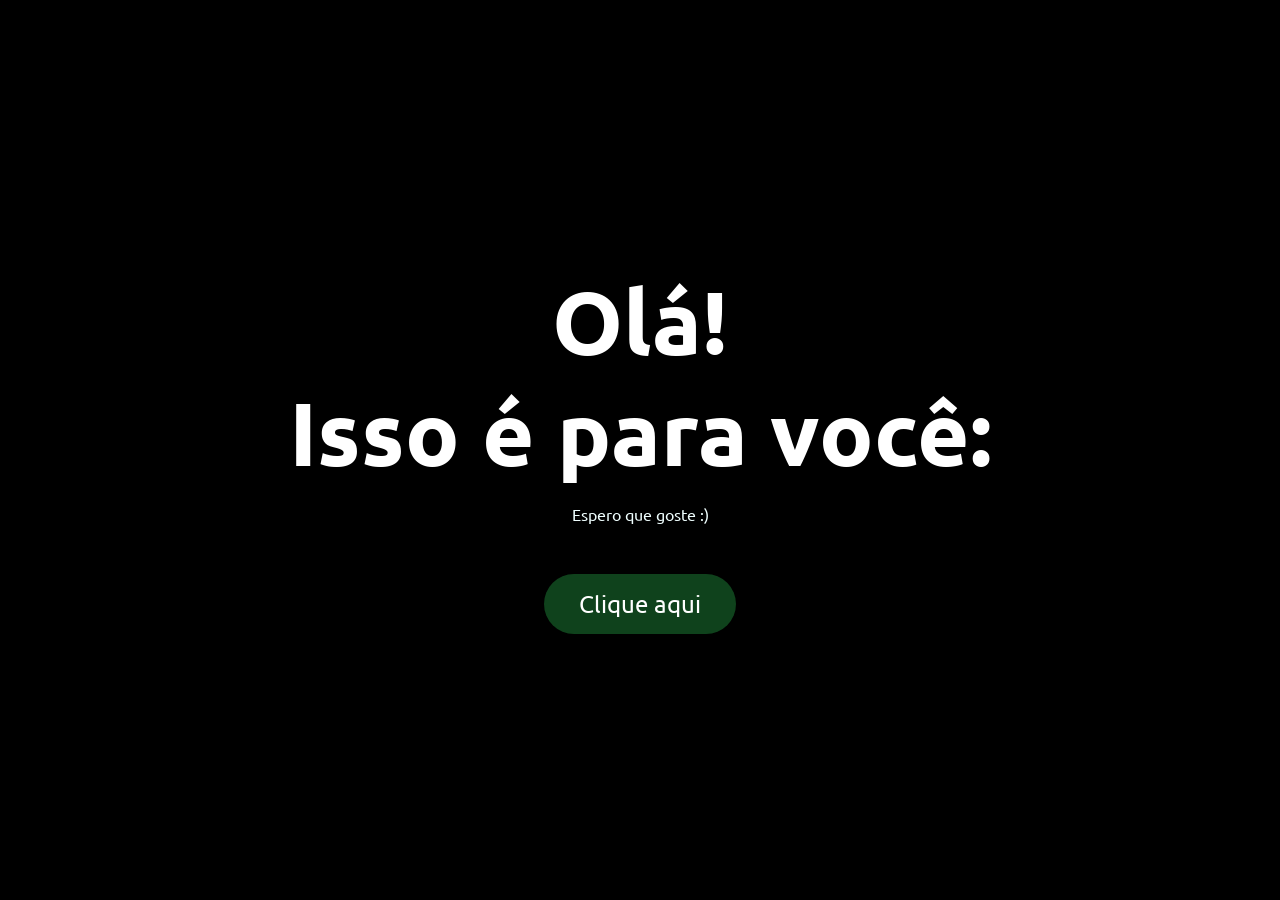
<file: index.html>
<!DOCTYPE html>
<html lang="pt-br">
<head>
    <meta charset="UTF-8">
    <meta name="viewport" content="width=device-width, initial-scale=1.0">
    <title>Saudação</title>
    <link rel="stylesheet" href="css/inicio.css">
</head>
<body>
    <h2>Olá!<br>Isso é para você:</h2>
    <p>Espero que goste :)</p>
    <a href="flower.html"><button >Clique aqui</button></a>
</body>
</html>
</file>
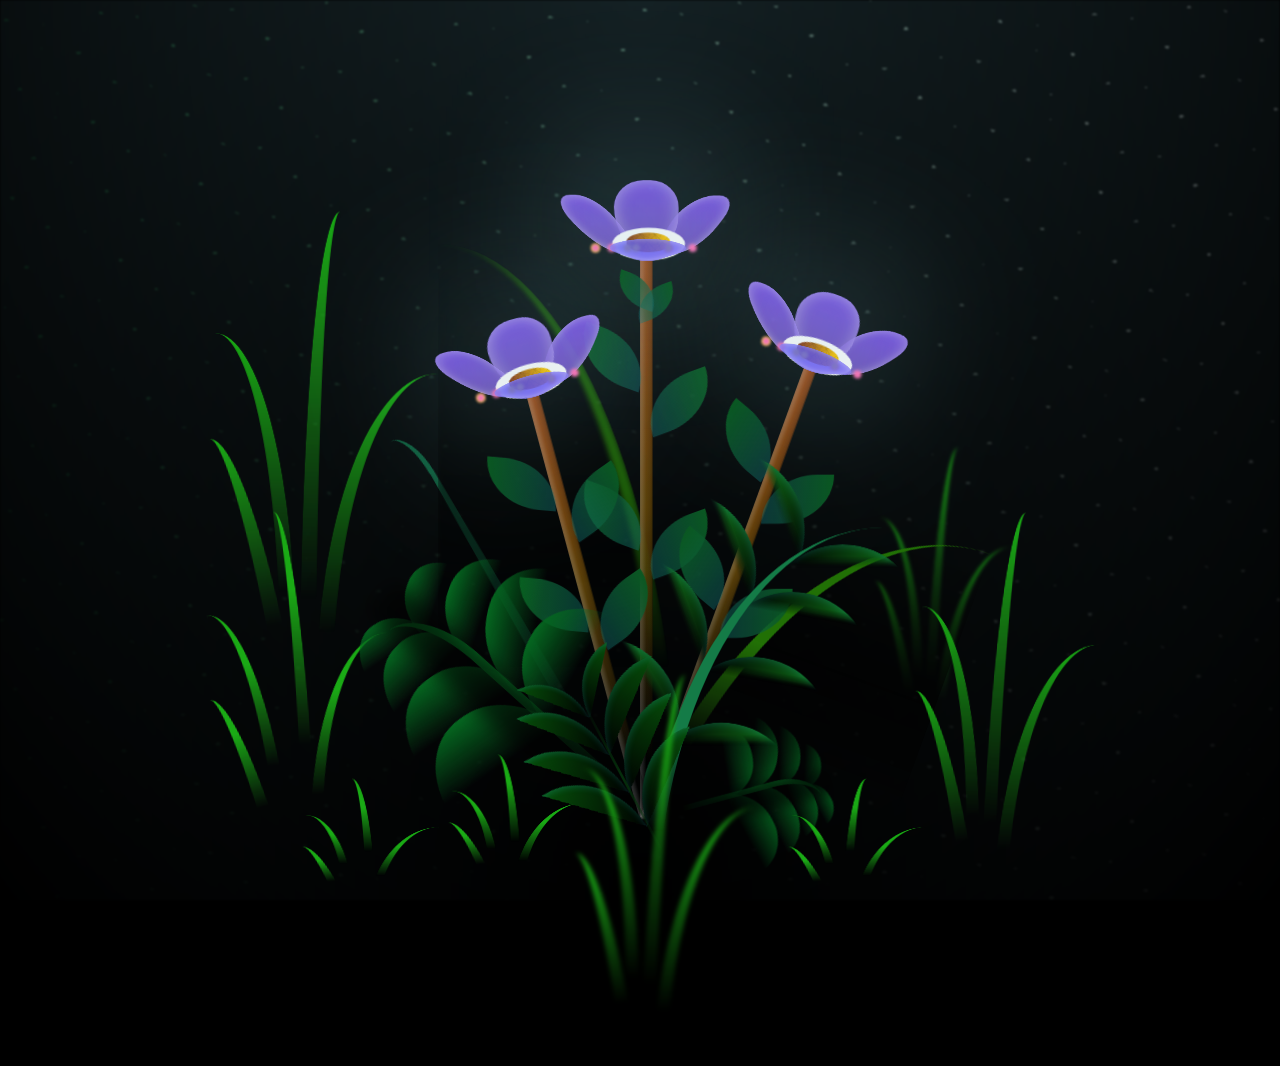
<file: flower.html>
<!DOCTYPE html>
<html lang="pt-br">
<head>
    <meta charset="UTF-8">
    <meta name="viewport" content="width=device-width, initial-scale=1.0">
    <link rel="stylesheet" href="css/main.css">
    <title>Flowers</title>
</head>
<body class="container">
    <div class="night"></div>
    <div class="flowers">
      <div class="flower flower--1">
        <div class="flower__leafs flower__leafs--1">
          <div class="flower__leaf flower__leaf--1"></div>
          <div class="flower__leaf flower__leaf--2"></div>
          <div class="flower__leaf flower__leaf--3"></div>
          <div class="flower__leaf flower__leaf--4"></div>
          <div class="flower__white-circle"></div>
  
          <div class="flower__light flower__light--1"></div>
          <div class="flower__light flower__light--2"></div>
          <div class="flower__light flower__light--3"></div>
          <div class="flower__light flower__light--4"></div>
          <div class="flower__light flower__light--5"></div>
          <div class="flower__light flower__light--6"></div>
          <div class="flower__light flower__light--7"></div>
          <div class="flower__light flower__light--8"></div>
  
        </div>
        <div class="flower__line">
          <div class="flower__line__leaf flower__line__leaf--1"></div>
          <div class="flower__line__leaf flower__line__leaf--2"></div>
          <div class="flower__line__leaf flower__line__leaf--3"></div>
          <div class="flower__line__leaf flower__line__leaf--4"></div>
          <div class="flower__line__leaf flower__line__leaf--5"></div>
          <div class="flower__line__leaf flower__line__leaf--6"></div>
        </div>
      </div>
  
      <div class="flower flower--2">
        <div class="flower__leafs flower__leafs--2">
          <div class="flower__leaf flower__leaf--1"></div>
          <div class="flower__leaf flower__leaf--2"></div>
          <div class="flower__leaf flower__leaf--3"></div>
          <div class="flower__leaf flower__leaf--4"></div>
          <div class="flower__white-circle"></div>
  
          <div class="flower__light flower__light--1"></div>
          <div class="flower__light flower__light--2"></div>
          <div class="flower__light flower__light--3"></div>
          <div class="flower__light flower__light--4"></div>
          <div class="flower__light flower__light--5"></div>
          <div class="flower__light flower__light--6"></div>
          <div class="flower__light flower__light--7"></div>
          <div class="flower__light flower__light--8"></div>
  
        </div>
        <div class="flower__line">
          <div class="flower__line__leaf flower__line__leaf--1"></div>
          <div class="flower__line__leaf flower__line__leaf--2"></div>
          <div class="flower__line__leaf flower__line__leaf--3"></div>
          <div class="flower__line__leaf flower__line__leaf--4"></div>
        </div>
      </div>
  
      <div class="flower flower--3">
        <div class="flower__leafs flower__leafs--3">
          <div class="flower__leaf flower__leaf--1"></div>
          <div class="flower__leaf flower__leaf--2"></div>
          <div class="flower__leaf flower__leaf--3"></div>
          <div class="flower__leaf flower__leaf--4"></div>
          <div class="flower__white-circle"></div>
  
          <div class="flower__light flower__light--1"></div>
          <div class="flower__light flower__light--2"></div>
          <div class="flower__light flower__light--3"></div>
          <div class="flower__light flower__light--4"></div>
          <div class="flower__light flower__light--5"></div>
          <div class="flower__light flower__light--6"></div>
          <div class="flower__light flower__light--7"></div>
          <div class="flower__light flower__light--8"></div>
  
        </div>
        <div class="flower__line">
          <div class="flower__line__leaf flower__line__leaf--1"></div>
          <div class="flower__line__leaf flower__line__leaf--2"></div>
          <div class="flower__line__leaf flower__line__leaf--3"></div>
          <div class="flower__line__leaf flower__line__leaf--4"></div>
        </div>
      </div>
  
      <div class="grow-ans" style="--d:1.2s">
        <div class="flower__g-long">
          <div class="flower__g-long__top"></div>
          <div class="flower__g-long__bottom"></div>
        </div>
      </div>
  
      <div class="growing-grass">
        <div class="flower__grass flower__grass--1">
          <div class="flower__grass--top"></div>
          <div class="flower__grass--bottom"></div>
          <div class="flower__grass__leaf flower__grass__leaf--1"></div>
          <div class="flower__grass__leaf flower__grass__leaf--2"></div>
          <div class="flower__grass__leaf flower__grass__leaf--3"></div>
          <div class="flower__grass__leaf flower__grass__leaf--4"></div>
          <div class="flower__grass__leaf flower__grass__leaf--5"></div>
          <div class="flower__grass__leaf flower__grass__leaf--6"></div>
          <div class="flower__grass__leaf flower__grass__leaf--7"></div>
          <div class="flower__grass__leaf flower__grass__leaf--8"></div>
          <div class="flower__grass__overlay"></div>
        </div>
      </div>
  
      <div class="growing-grass">
        <div class="flower__grass flower__grass--2">
          <div class="flower__grass--top"></div>
          <div class="flower__grass--bottom"></div>
          <div class="flower__grass__leaf flower__grass__leaf--1"></div>
          <div class="flower__grass__leaf flower__grass__leaf--2"></div>
          <div class="flower__grass__leaf flower__grass__leaf--3"></div>
          <div class="flower__grass__leaf flower__grass__leaf--4"></div>
          <div class="flower__grass__leaf flower__grass__leaf--5"></div>
          <div class="flower__grass__leaf flower__grass__leaf--6"></div>
          <div class="flower__grass__leaf flower__grass__leaf--7"></div>
          <div class="flower__grass__leaf flower__grass__leaf--8"></div>
          <div class="flower__grass__overlay"></div>
        </div>
      </div>
  
      <div class="grow-ans" style="--d:2.4s">
        <div class="flower__g-right flower__g-right--1">
          <div class="leaf"></div>
        </div>
      </div>
  
      <div class="grow-ans" style="--d:2.8s">
        <div class="flower__g-right flower__g-right--2">
          <div class="leaf"></div>
        </div>
      </div>
  
      <div class="grow-ans" style="--d:2.8s">
        <div class="flower__g-front">
          <div class="flower__g-front__leaf-wrapper flower__g-front__leaf-wrapper--1">
            <div class="flower__g-front__leaf"></div>
          </div>
          <div class="flower__g-front__leaf-wrapper flower__g-front__leaf-wrapper--2">
            <div class="flower__g-front__leaf"></div>
          </div>
          <div class="flower__g-front__leaf-wrapper flower__g-front__leaf-wrapper--3">
            <div class="flower__g-front__leaf"></div>
          </div>
          <div class="flower__g-front__leaf-wrapper flower__g-front__leaf-wrapper--4">
            <div class="flower__g-front__leaf"></div>
          </div>
          <div class="flower__g-front__leaf-wrapper flower__g-front__leaf-wrapper--5">
            <div class="flower__g-front__leaf"></div>
          </div>
          <div class="flower__g-front__leaf-wrapper flower__g-front__leaf-wrapper--6">
            <div class="flower__g-front__leaf"></div>
          </div>
          <div class="flower__g-front__leaf-wrapper flower__g-front__leaf-wrapper--7">
            <div class="flower__g-front__leaf"></div>
          </div>
          <div class="flower__g-front__leaf-wrapper flower__g-front__leaf-wrapper--8">
            <div class="flower__g-front__leaf"></div>
          </div>
          <div class="flower__g-front__line"></div>
        </div>
      </div>
  
      <div class="grow-ans" style="--d:3.2s">
        <div class="flower__g-fr">
          <div class="leaf"></div>
          <div class="flower__g-fr__leaf flower__g-fr__leaf--1"></div>
          <div class="flower__g-fr__leaf flower__g-fr__leaf--2"></div>
          <div class="flower__g-fr__leaf flower__g-fr__leaf--3"></div>
          <div class="flower__g-fr__leaf flower__g-fr__leaf--4"></div>
          <div class="flower__g-fr__leaf flower__g-fr__leaf--5"></div>
          <div class="flower__g-fr__leaf flower__g-fr__leaf--6"></div>
          <div class="flower__g-fr__leaf flower__g-fr__leaf--7"></div>
          <div class="flower__g-fr__leaf flower__g-fr__leaf--8"></div>
        </div>
      </div>
  
      <div class="long-g long-g--0">
        <div class="grow-ans" style="--d:3s">
          <div class="leaf leaf--0"></div>
        </div>
        <div class="grow-ans" style="--d:2.2s">
          <div class="leaf leaf--1"></div>
        </div>
        <div class="grow-ans" style="--d:3.4s">
          <div class="leaf leaf--2"></div>
        </div>
        <div class="grow-ans" style="--d:3.6s">
          <div class="leaf leaf--3"></div>
        </div>
      </div>
  
      <div class="long-g long-g--1">
        <div class="grow-ans" style="--d:3.6s">
          <div class="leaf leaf--0"></div>
        </div>
        <div class="grow-ans" style="--d:3.8s">
          <div class="leaf leaf--1"></div>
        </div>
        <div class="grow-ans" style="--d:4s">
          <div class="leaf leaf--2"></div>
        </div>
        <div class="grow-ans" style="--d:4.2s">
          <div class="leaf leaf--3"></div>
        </div>
      </div>
  
      <div class="long-g long-g--2">
        <div class="grow-ans" style="--d:4s">
          <div class="leaf leaf--0"></div>
        </div>
        <div class="grow-ans" style="--d:4.2s">
          <div class="leaf leaf--1"></div>
        </div>
        <div class="grow-ans" style="--d:4.4s">
          <div class="leaf leaf--2"></div>
        </div>
        <div class="grow-ans" style="--d:4.6s">
          <div class="leaf leaf--3"></div>
        </div>
      </div>
  
      <div class="long-g long-g--3">
        <div class="grow-ans" style="--d:4s">
          <div class="leaf leaf--0"></div>
        </div>
        <div class="grow-ans" style="--d:4.2s">
          <div class="leaf leaf--1"></div>
        </div>
        <div class="grow-ans" style="--d:3s">
          <div class="leaf leaf--2"></div>
        </div>
        <div class="grow-ans" style="--d:3.6s">
          <div class="leaf leaf--3"></div>
        </div>
      </div>
  
      <div class="long-g long-g--4">
        <div class="grow-ans" style="--d:4s">
          <div class="leaf leaf--0"></div>
        </div>
        <div class="grow-ans" style="--d:4.2s">
          <div class="leaf leaf--1"></div>
        </div>
        <div class="grow-ans" style="--d:3s">
          <div class="leaf leaf--2"></div>
        </div>
        <div class="grow-ans" style="--d:3.6s">
          <div class="leaf leaf--3"></div>
        </div>
      </div>
  
      <div class="long-g long-g--5">
        <div class="grow-ans" style="--d:4s">
          <div class="leaf leaf--0"></div>
        </div>
        <div class="grow-ans" style="--d:4.2s">
          <div class="leaf leaf--1"></div>
        </div>
        <div class="grow-ans" style="--d:3s">
          <div class="leaf leaf--2"></div>
        </div>
        <div class="grow-ans" style="--d:3.6s">
          <div class="leaf leaf--3"></div>
        </div>
      </div>
  
      <div class="long-g long-g--6">
        <div class="grow-ans" style="--d:4.2s">
          <div class="leaf leaf--0"></div>
        </div>
        <div class="grow-ans" style="--d:4.4s">
          <div class="leaf leaf--1"></div>
        </div>
        <div class="grow-ans" style="--d:4.6s">
          <div class="leaf leaf--2"></div>
        </div>
        <div class="grow-ans" style="--d:4.8s">
          <div class="leaf leaf--3"></div>
        </div>
      </div>
  
      <div class="long-g long-g--7">
        <div class="grow-ans" style="--d:3s">
          <div class="leaf leaf--0"></div>
        </div>
        <div class="grow-ans" style="--d:3.2s">
          <div class="leaf leaf--1"></div>
        </div>
        <div class="grow-ans" style="--d:3.5s">
          <div class="leaf leaf--2"></div>
        </div>
        <div class="grow-ans" style="--d:3.6s">
          <div class="leaf leaf--3"></div>
        </div>
      </div>
    </div>
    
    <script src="main.js"></script>
  </body>
</html>
</file>
<file: css/inicio.css>
@import url('https://fonts.googleapis.com/css2?family=Ubuntu:ital,wght@0,300;0,400;0,500;0,700;1,300;1,400;1,500;1,700&display=swap');

body {
    background-color: black;
    display: flex;
    flex-direction: column;
    align-items: center;
    justify-content: center;
    height: 100vh;
    margin: 0;
    width: 100%;
}

h2 {
    color: white;
    font-size: 90px;
    text-align: center;
    font-family: "Ubuntu", sans-serif;
    margin: 0;
}

p {
    color: azure;
    font-family: "Ubuntu", sans-serif;
    margin-bottom: 50px;
}

button {
    background-color: rgb(15, 66, 28);
    color: white;
    border: none;
    border-radius: 40px;
    padding: 15px 35px;
    font-size: 24px;
    cursor: pointer;
    font-family: "Ubuntu", sans-serif;
}

@media screen and (max-width: 1020px) {
    h2 {
        font-size: 50px;
        padding: 20px;
    }

    button {
        border-radius: 20px;
        padding: 10px 25px;
        font-size: 15px;
    }

    p  {
        font-size: 13px;
    }
}
</file>
<file: css/main.css>
*,
*::after,
*::before {
  padding: 0;
  margin: 0;
  box-sizing: border-box;
}

:root {
  --dark-color: #000;
}

body {
  display: flex;
  align-items: flex-end;
  justify-content: center;
  min-height: 100vh;
  background-color: var(--dark-color);
  overflow: hidden;
  perspective: 1000px;
}

.night {
  position: fixed;
  left: 50%;
  top: 0;
  transform: translateX(-50%);
  width: 100%;
  height: 100%;
  filter: blur(0.1vmin);
  background-image: radial-gradient(ellipse at top, transparent 0%, var(--dark-color)), radial-gradient(ellipse at bottom, var(--dark-color), rgba(145, 233, 255, 0.2)), repeating-linear-gradient(220deg, rgb(0, 0, 0) 0px, rgb(0, 0, 0) 19px, transparent 19px, transparent 22px), repeating-linear-gradient(189deg, rgb(0, 0, 0) 0px, rgb(0, 0, 0) 19px, transparent 19px, transparent 22px), repeating-linear-gradient(148deg, rgb(0, 0, 0) 0px, rgb(0, 0, 0) 19px, transparent 19px, transparent 22px), linear-gradient(90deg, rgb(7, 107, 42), rgb(240, 240, 240));
}

.flowers {
  position: relative;
  transform: scale(0.9);
}

.flower {
  position: absolute;
  bottom: 10vmin;
  transform-origin: bottom center;
  z-index: 10;
  --fl-speed: 0.3s;
}
.flower--1 {
  -webkit-animation: moving-flower-1 4s linear infinite;
          animation: moving-flower-1 4s linear infinite;
}
.flower--1 .flower__line {
  height: 70vmin;
  -webkit-animation-delay: 0.3s;
          animation-delay: 0.3s;
}
.flower--1 .flower__line__leaf--1 {
  -webkit-animation: blooming-leaf-right var(--fl-speed) 1.6s backwards;
          animation: blooming-leaf-right var(--fl-speed) 1.6s backwards;
}
.flower--1 .flower__line__leaf--2 {
  -webkit-animation: blooming-leaf-right var(--fl-speed) 1.4s backwards;
          animation: blooming-leaf-right var(--fl-speed) 1.4s backwards;
}
.flower--1 .flower__line__leaf--3 {
  -webkit-animation: blooming-leaf-left var(--fl-speed) 1.2s backwards;
          animation: blooming-leaf-left var(--fl-speed) 1.2s backwards;
}
.flower--1 .flower__line__leaf--4 {
  -webkit-animation: blooming-leaf-left var(--fl-speed) 1s backwards;
          animation: blooming-leaf-left var(--fl-speed) 1s backwards;
}
.flower--1 .flower__line__leaf--5 {
  -webkit-animation: blooming-leaf-right var(--fl-speed) 1.8s backwards;
          animation: blooming-leaf-right var(--fl-speed) 1.8s backwards;
}
.flower--1 .flower__line__leaf--6 {
  -webkit-animation: blooming-leaf-left var(--fl-speed) 2s backwards;
          animation: blooming-leaf-left var(--fl-speed) 2s backwards;
}
.flower--2 {
  left: 50%;
  transform: rotate(20deg);
  -webkit-animation: moving-flower-2 4s linear infinite;
          animation: moving-flower-2 4s linear infinite;
}
.flower--2 .flower__line {
  height: 60vmin;
  -webkit-animation-delay: 0.6s;
          animation-delay: 0.6s;
}
.flower--2 .flower__line__leaf--1 {
  -webkit-animation: blooming-leaf-right var(--fl-speed) 1.9s backwards;
          animation: blooming-leaf-right var(--fl-speed) 1.9s backwards;
}
.flower--2 .flower__line__leaf--2 {
  -webkit-animation: blooming-leaf-right var(--fl-speed) 1.7s backwards;
          animation: blooming-leaf-right var(--fl-speed) 1.7s backwards;
}
.flower--2 .flower__line__leaf--3 {
  -webkit-animation: blooming-leaf-left var(--fl-speed) 1.5s backwards;
          animation: blooming-leaf-left var(--fl-speed) 1.5s backwards;
}
.flower--2 .flower__line__leaf--4 {
  -webkit-animation: blooming-leaf-left var(--fl-speed) 1.3s backwards;
          animation: blooming-leaf-left var(--fl-speed) 1.3s backwards;
}
.flower--3 {
  left: 50%;
  transform: rotate(-15deg);
  -webkit-animation: moving-flower-3 4s linear infinite;
          animation: moving-flower-3 4s linear infinite;
}
.flower--3 .flower__line {
  -webkit-animation-delay: 0.9s;
          animation-delay: 0.9s;
}
.flower--3 .flower__line__leaf--1 {
  -webkit-animation: blooming-leaf-right var(--fl-speed) 2.5s backwards;
          animation: blooming-leaf-right var(--fl-speed) 2.5s backwards;
}
.flower--3 .flower__line__leaf--2 {
  -webkit-animation: blooming-leaf-right var(--fl-speed) 2.3s backwards;
          animation: blooming-leaf-right var(--fl-speed) 2.3s backwards;
}
.flower--3 .flower__line__leaf--3 {
  -webkit-animation: blooming-leaf-left var(--fl-speed) 2.1s backwards;
          animation: blooming-leaf-left var(--fl-speed) 2.1s backwards;
}
.flower--3 .flower__line__leaf--4 {
  -webkit-animation: blooming-leaf-left var(--fl-speed) 1.9s backwards;
          animation: blooming-leaf-left var(--fl-speed) 1.9s backwards;
}
.flower__leafs {
  position: relative;
  -webkit-animation: blooming-flower 2s backwards;
          animation: blooming-flower 2s backwards;
}
.flower__leafs--1 {
  -webkit-animation-delay: 1.1s;
          animation-delay: 1.1s;
}
.flower__leafs--2 {
  -webkit-animation-delay: 1.4s;
          animation-delay: 1.4s;
}
.flower__leafs--3 {
  -webkit-animation-delay: 1.7s;
          animation-delay: 1.7s;
}
.flower__leafs::after {
  content: "";
  position: absolute;
  left: 0;
  top: 0;
  transform: translate(-50%, -100%);
  width: 8vmin;
  height: 8vmin;
  background-color: #9ff5ff;
  filter: blur(10vmin);
}
.flower__leaf {
  position: absolute;
  bottom: 0;
  left: 50%;
  width: 8vmin;
  height: 11vmin;
  border-radius: 51% 49% 47% 53%/44% 45% 55% 69%;
  background-color: #512894;
  background-image: linear-gradient(to top, #7458c0, #7c52ee);
  transform-origin: bottom center;
  opacity: 0.9;
  box-shadow: inset 0 0 2vmin rgba(255, 255, 255, 0.5);
}
.flower__leaf--1 {
  transform: translate(-10%, 1%) rotateY(40deg) rotateX(-50deg);
}
.flower__leaf--2 {
  transform: translate(-50%, -4%) rotateX(40deg);
}
.flower__leaf--3 {
  transform: translate(-90%, 0%) rotateY(45deg) rotateX(50deg);
}
.flower__leaf--4 {
  width: 8vmin;
  height: 8vmin;
  transform-origin: bottom left;
  border-radius: 4vmin 10vmin 4vmin 4vmin;
  transform: translate(0%, 18%) rotateX(70deg) rotate(-43deg);
  background-image: linear-gradient(to top, #6252ee, #5552ee);
  z-index: 1;
  opacity: 0.8;
}
.flower__white-circle {
  position: absolute;
  left: -3.5vmin;
  top: -3vmin;
  width: 9vmin;
  height: 4vmin;
  border-radius: 50%;
  background-color: #f0f0f0;
}
.flower__white-circle::after {
  content: "";
  position: absolute;
  left: 50%;
  top: 45%;
  transform: translate(-50%, -50%);
  width: 60%;
  height: 60%;
  border-radius: inherit;
  background-image: repeating-linear-gradient(135deg, rgba(0, 0, 0, 0.03) 0px, rgba(0, 0, 0, 0.03) 1px, transparent 1px, transparent 12px), repeating-linear-gradient(45deg, rgba(0, 0, 0, 0.03) 0px, rgba(0, 0, 0, 0.03) 1px, transparent 1px, transparent 12px), repeating-linear-gradient(67.5deg, rgba(0, 0, 0, 0.03) 0px, rgba(0, 0, 0, 0.03) 1px, transparent 1px, transparent 12px), repeating-linear-gradient(135deg, rgba(0, 0, 0, 0.03) 0px, rgba(0, 0, 0, 0.03) 1px, transparent 1px, transparent 12px), repeating-linear-gradient(45deg, rgba(0, 0, 0, 0.03) 0px, rgba(0, 0, 0, 0.03) 1px, transparent 1px, transparent 12px), repeating-linear-gradient(112.5deg, rgba(0, 0, 0, 0.03) 0px, rgba(0, 0, 0, 0.03) 1px, transparent 1px, transparent 12px), repeating-linear-gradient(112.5deg, rgba(0, 0, 0, 0.03) 0px, rgba(0, 0, 0, 0.03) 1px, transparent 1px, transparent 12px), repeating-linear-gradient(45deg, rgba(0, 0, 0, 0.03) 0px, rgba(0, 0, 0, 0.03) 1px, transparent 1px, transparent 12px), repeating-linear-gradient(22.5deg, rgba(0, 0, 0, 0.03) 0px, rgba(0, 0, 0, 0.03) 1px, transparent 1px, transparent 12px), repeating-linear-gradient(45deg, rgba(0, 0, 0, 0.03) 0px, rgba(0, 0, 0, 0.03) 1px, transparent 1px, transparent 12px), repeating-linear-gradient(22.5deg, rgba(0, 0, 0, 0.03) 0px, rgba(0, 0, 0, 0.03) 1px, transparent 1px, transparent 12px), repeating-linear-gradient(135deg, rgba(0, 0, 0, 0.03) 0px, rgba(0, 0, 0, 0.03) 1px, transparent 1px, transparent 12px), repeating-linear-gradient(157.5deg, rgba(0, 0, 0, 0.03) 0px, rgba(0, 0, 0, 0.03) 1px, transparent 1px, transparent 12px), repeating-linear-gradient(67.5deg, rgba(0, 0, 0, 0.03) 0px, rgba(0, 0, 0, 0.03) 1px, transparent 1px, transparent 12px), repeating-linear-gradient(67.5deg, rgba(0, 0, 0, 0.03) 0px, rgba(0, 0, 0, 0.03) 1px, transparent 1px, transparent 12px), linear-gradient(90deg, rgb(127, 47, 21), rgb(255, 206, 0));
}
.flower__line {
  height: 55vmin;
  width: 1.5vmin;
  background-image: linear-gradient(to left, rgba(0, 0, 0, 0.2), transparent, rgba(255, 255, 255, 0.2)), linear-gradient(to top, transparent 10%, #583e08, #944415);
  box-shadow: inset 0 0 2px rgba(0, 0, 0, 0.5);
  -webkit-animation: grow-flower-tree 4s backwards;
          animation: grow-flower-tree 4s backwards;
}
.flower__line__leaf {
  --w: 7vmin;
  --h: calc(var(--w) + 2vmin);
  position: absolute;
  top: 20%;
  left: 90%;
  width: var(--w);
  height: var(--h);
  border-top-right-radius: var(--h);
  border-bottom-left-radius: var(--h);
  background-image: linear-gradient(to top, rgba(20, 117, 122, 0.4), #095721);
}
.flower__line__leaf--1 {
  transform: rotate(70deg) rotateY(30deg);
}
.flower__line__leaf--2 {
  top: 45%;
  transform: rotate(70deg) rotateY(30deg);
}
.flower__line__leaf--3, .flower__line__leaf--4, .flower__line__leaf--6 {
  border-top-right-radius: 0;
  border-bottom-left-radius: 0;
  border-top-left-radius: var(--h);
  border-bottom-right-radius: var(--h);
  left: -460%;
  top: 12%;
  transform: rotate(-70deg) rotateY(30deg);
}
.flower__line__leaf--4 {
  top: 40%;
}
.flower__line__leaf--5 {
  top: 0;
  transform-origin: left;
  transform: rotate(70deg) rotateY(30deg) scale(0.6);
}
.flower__line__leaf--6 {
  top: -2%;
  left: -450%;
  transform-origin: right;
  transform: rotate(-70deg) rotateY(30deg) scale(0.6);
}
.flower__light {
  position: absolute;
  bottom: 0vmin;
  width: 1vmin;
  height: 1vmin;
  background-color: rgb(255, 251, 0);
  border-radius: 50%;
  filter: blur(0.2vmin);
  -webkit-animation: light-ans 4s linear infinite backwards;
          animation: light-ans 4s linear infinite backwards;
}
.flower__light:nth-child(odd) {
  background-color: #f76baf;
}
.flower__light--1 {
  left: -2vmin;
  -webkit-animation-delay: 1s;
          animation-delay: 1s;
}
.flower__light--2 {
  left: 3vmin;
  -webkit-animation-delay: 0.5s;
          animation-delay: 0.5s;
}
.flower__light--3 {
  left: -6vmin;
  -webkit-animation-delay: 0.3s;
          animation-delay: 0.3s;
}
.flower__light--4 {
  left: 6vmin;
  -webkit-animation-delay: 0.9s;
          animation-delay: 0.9s;
}
.flower__light--5 {
  left: -1vmin;
  -webkit-animation-delay: 1.5s;
          animation-delay: 1.5s;
}
.flower__light--6 {
  left: -4vmin;
  -webkit-animation-delay: 3s;
          animation-delay: 3s;
}
.flower__light--7 {
  left: 3vmin;
  -webkit-animation-delay: 2s;
          animation-delay: 2s;
}
.flower__light--8 {
  left: -6vmin;
  -webkit-animation-delay: 3.5s;
          animation-delay: 3.5s;
}
.flower__grass {
  --c: #04661f;
  --line-w: 1.5vmin;
  position: absolute;
  bottom: 12vmin;
  left: -7vmin;
  display: flex;
  flex-direction: column;
  align-items: flex-end;
  z-index: 20;
  transform-origin: bottom center;
  transform: rotate(-48deg) rotateY(40deg);
}
.flower__grass--1 {
  -webkit-animation: moving-grass 2s linear infinite;
          animation: moving-grass 2s linear infinite;
}
.flower__grass--2 {
  left: 2vmin;
  bottom: 10vmin;
  transform: scale(0.5) rotate(75deg) rotateX(10deg) rotateY(-200deg);
  opacity: 0.8;
  z-index: 0;
  -webkit-animation: moving-grass--2 1.5s linear infinite;
          animation: moving-grass--2 1.5s linear infinite;
}
.flower__grass--top {
  width: 7vmin;
  height: 10vmin;
  border-top-right-radius: 100%;
  border-right: var(--line-w) solid var(--c);
  transform-origin: bottom center;
  transform: rotate(-2deg);
}
.flower__grass--bottom {
  margin-top: -2px;
  width: var(--line-w);
  height: 25vmin;
  background-image: linear-gradient(to top, transparent, var(--c));
}
.flower__grass__leaf {
  --size: 10vmin;
  position: absolute;
  width: calc(var(--size) * 2.1);
  height: var(--size);
  border-top-left-radius: var(--size);
  border-top-right-radius: var(--size);
  background-image: linear-gradient(to top, transparent, transparent 30%, var(--c));
  z-index: 100;
}
.flower__grass__leaf--1 {
  top: -6%;
  left: 30%;
  --size: 6vmin;
  transform: rotate(-20deg);
  -webkit-animation: growing-grass-ans--1 2s 2.6s backwards;
          animation: growing-grass-ans--1 2s 2.6s backwards;
}
@-webkit-keyframes growing-grass-ans--1 {
  0% {
    transform-origin: bottom left;
    transform: rotate(-20deg) scale(0);
  }
}
@keyframes growing-grass-ans--1 {
  0% {
    transform-origin: bottom left;
    transform: rotate(-20deg) scale(0);
  }
}
.flower__grass__leaf--2 {
  top: -5%;
  left: -110%;
  --size: 6vmin;
  transform: rotate(10deg);
  -webkit-animation: growing-grass-ans--2 2s 2.4s linear backwards;
          animation: growing-grass-ans--2 2s 2.4s linear backwards;
}
@-webkit-keyframes growing-grass-ans--2 {
  0% {
    transform-origin: bottom right;
    transform: rotate(10deg) scale(0);
  }
}
@keyframes growing-grass-ans--2 {
  0% {
    transform-origin: bottom right;
    transform: rotate(10deg) scale(0);
  }
}
.flower__grass__leaf--3 {
  top: 5%;
  left: 60%;
  --size: 8vmin;
  transform: rotate(-18deg) rotateX(-20deg);
  -webkit-animation: growing-grass-ans--3 2s 2.2s linear backwards;
          animation: growing-grass-ans--3 2s 2.2s linear backwards;
}
@-webkit-keyframes growing-grass-ans--3 {
  0% {
    transform-origin: bottom left;
    transform: rotate(-18deg) rotateX(-20deg) scale(0);
  }
}
@keyframes growing-grass-ans--3 {
  0% {
    transform-origin: bottom left;
    transform: rotate(-18deg) rotateX(-20deg) scale(0);
  }
}
.flower__grass__leaf--4 {
  top: 6%;
  left: -135%;
  --size: 8vmin;
  transform: rotate(2deg);
  -webkit-animation: growing-grass-ans--4 2s 2s linear backwards;
          animation: growing-grass-ans--4 2s 2s linear backwards;
}
@-webkit-keyframes growing-grass-ans--4 {
  0% {
    transform-origin: bottom right;
    transform: rotate(2deg) scale(0);
  }
}
@keyframes growing-grass-ans--4 {
  0% {
    transform-origin: bottom right;
    transform: rotate(2deg) scale(0);
  }
}
.flower__grass__leaf--5 {
  top: 20%;
  left: 60%;
  --size: 10vmin;
  transform: rotate(-24deg) rotateX(-20deg);
  -webkit-animation: growing-grass-ans--5 2s 1.8s linear backwards;
          animation: growing-grass-ans--5 2s 1.8s linear backwards;
}
@-webkit-keyframes growing-grass-ans--5 {
  0% {
    transform-origin: bottom left;
    transform: rotate(-24deg) rotateX(-20deg) scale(0);
  }
}
@keyframes growing-grass-ans--5 {
  0% {
    transform-origin: bottom left;
    transform: rotate(-24deg) rotateX(-20deg) scale(0);
  }
}
.flower__grass__leaf--6 {
  top: 22%;
  left: -180%;
  --size: 10vmin;
  transform: rotate(10deg);
  -webkit-animation: growing-grass-ans--6 2s 1.6s linear backwards;
          animation: growing-grass-ans--6 2s 1.6s linear backwards;
}
@-webkit-keyframes growing-grass-ans--6 {
  0% {
    transform-origin: bottom right;
    transform: rotate(10deg) scale(0);
  }
}
@keyframes growing-grass-ans--6 {
  0% {
    transform-origin: bottom right;
    transform: rotate(10deg) scale(0);
  }
}
.flower__grass__leaf--7 {
  top: 39%;
  left: 70%;
  --size: 10vmin;
  transform: rotate(-10deg);
  -webkit-animation: growing-grass-ans--7 2s 1.4s linear backwards;
          animation: growing-grass-ans--7 2s 1.4s linear backwards;
}
@-webkit-keyframes growing-grass-ans--7 {
  0% {
    transform-origin: bottom left;
    transform: rotate(-10deg) scale(0);
  }
}
@keyframes growing-grass-ans--7 {
  0% {
    transform-origin: bottom left;
    transform: rotate(-10deg) scale(0);
  }
}
.flower__grass__leaf--8 {
  top: 40%;
  left: -215%;
  --size: 11vmin;
  transform: rotate(10deg);
  -webkit-animation: growing-grass-ans--8 2s 1.2s linear backwards;
          animation: growing-grass-ans--8 2s 1.2s linear backwards;
}
@-webkit-keyframes growing-grass-ans--8 {
  0% {
    transform-origin: bottom right;
    transform: rotate(10deg) scale(0);
  }
}
@keyframes growing-grass-ans--8 {
  0% {
    transform-origin: bottom right;
    transform: rotate(10deg) scale(0);
  }
}
.flower__grass__overlay {
  position: absolute;
  top: -10%;
  right: 0%;
  width: 100%;
  height: 100%;
  background-color: rgba(0, 0, 0, 0.6);
  filter: blur(1.5vmin);
  z-index: 100;
}
.flower__g-long {
  --w: 2vmin;
  --h: 6vmin;
  --c: #0e5b3c;
  position: absolute;
  bottom: 10vmin;
  left: -3vmin;
  transform-origin: bottom center;
  transform: rotate(-30deg) rotateY(-20deg);
  display: flex;
  flex-direction: column;
  align-items: flex-end;
  -webkit-animation: flower-g-long-ans 3s linear infinite;
          animation: flower-g-long-ans 3s linear infinite;
}
@-webkit-keyframes flower-g-long-ans {
  0%, 100% {
    transform: rotate(-30deg) rotateY(-20deg);
  }
  50% {
    transform: rotate(-32deg) rotateY(-20deg);
  }
}
@keyframes flower-g-long-ans {
  0%, 100% {
    transform: rotate(-30deg) rotateY(-20deg);
  }
  50% {
    transform: rotate(-32deg) rotateY(-20deg);
  }
}
.flower__g-long__top {
  top: calc(var(--h) * -1);
  width: calc(var(--w) + 1vmin);
  height: var(--h);
  border-top-right-radius: 100%;
  border-right: 0.7vmin solid var(--c);
  transform: translate(-0.7vmin, 1vmin);
}
.flower__g-long__bottom {
  width: var(--w);
  height: 50vmin;
  transform-origin: bottom center;
  background-image: linear-gradient(to top, transparent 30%, var(--c));
  box-shadow: inset 0 0 2px rgba(0, 0, 0, 0.5);
  -webkit-clip-path: polygon(35% 0, 65% 1%, 100% 100%, 0% 100%);
          clip-path: polygon(35% 0, 65% 1%, 100% 100%, 0% 100%);
}
.flower__g-right {
  position: absolute;
  bottom: 6vmin;
  left: -2vmin;
  transform-origin: bottom left;
  transform: rotate(20deg);
}
.flower__g-right .leaf {
  width: 30vmin;
  height: 50vmin;
  border-top-left-radius: 100%;
  border-left: 2vmin solid #217005;
  background-image: linear-gradient(to bottom, transparent, var(--dark-color) 60%);
  -webkit-mask-image: linear-gradient(to top, transparent 30%, #24803e 60%);
}
.flower__g-right--1 {
  -webkit-animation: flower-g-right-ans 2.5s linear infinite;
          animation: flower-g-right-ans 2.5s linear infinite;
}
.flower__g-right--2 {
  left: 5vmin;
  transform: rotateY(-180deg);
  -webkit-animation: flower-g-right-ans--2 3s linear infinite;
          animation: flower-g-right-ans--2 3s linear infinite;
}
.flower__g-right--2 .leaf {
  height: 75vmin;
  filter: blur(0.3vmin);
  opacity: 0.8;
}
@-webkit-keyframes flower-g-right-ans {
  0%, 100% {
    transform: rotate(20deg);
  }
  50% {
    transform: rotate(24deg) rotateX(-20deg);
  }
}
@keyframes flower-g-right-ans {
  0%, 100% {
    transform: rotate(20deg);
  }
  50% {
    transform: rotate(24deg) rotateX(-20deg);
  }
}
@-webkit-keyframes flower-g-right-ans--2 {
  0%, 100% {
    transform: rotateY(-180deg) rotate(0deg) rotateX(-20deg);
  }
  50% {
    transform: rotateY(-180deg) rotate(6deg) rotateX(-20deg);
  }
}
@keyframes flower-g-right-ans--2 {
  0%, 100% {
    transform: rotateY(-180deg) rotate(0deg) rotateX(-20deg);
  }
  50% {
    transform: rotateY(-180deg) rotate(6deg) rotateX(-20deg);
  }
}
.flower__g-front {
  position: absolute;
  bottom: 6vmin;
  left: 2.5vmin;
  z-index: 100;
  transform-origin: bottom center;
  transform: rotate(-28deg) rotateY(30deg) scale(1.04);
  -webkit-animation: flower__g-front-ans 2s linear infinite;
          animation: flower__g-front-ans 2s linear infinite;
}
@-webkit-keyframes flower__g-front-ans {
  0%, 100% {
    transform: rotate(-28deg) rotateY(30deg) scale(1.04);
  }
  50% {
    transform: rotate(-35deg) rotateY(40deg) scale(1.04);
  }
}
@keyframes flower__g-front-ans {
  0%, 100% {
    transform: rotate(-28deg) rotateY(30deg) scale(1.04);
  }
  50% {
    transform: rotate(-35deg) rotateY(40deg) scale(1.04);
  }
}
.flower__g-front__line {
  width: 0.3vmin;
  height: 20vmin;
  background-image: linear-gradient(to top, transparent, #042e0b, transparent 100%);
  position: relative;
}
.flower__g-front__leaf-wrapper {
  position: absolute;
  top: 0;
  left: 0;
  transform-origin: bottom left;
  transform: rotate(10deg);
}
.flower__g-front__leaf-wrapper:nth-child(even) {
  left: 0vmin;
  transform: rotateY(-180deg) rotate(5deg);
  -webkit-animation: flower__g-front__leaf-left-ans 1s ease-in backwards;
          animation: flower__g-front__leaf-left-ans 1s ease-in backwards;
}
.flower__g-front__leaf-wrapper:nth-child(odd) {
  -webkit-animation: flower__g-front__leaf-ans 1s ease-in backwards;
          animation: flower__g-front__leaf-ans 1s ease-in backwards;
}
.flower__g-front__leaf-wrapper--1 {
  top: -8vmin;
  transform: scale(0.7);
  -webkit-animation: flower__g-front__leaf-ans 1s 5.5s ease-in backwards !important;
          animation: flower__g-front__leaf-ans 1s 5.5s ease-in backwards !important;
}
.flower__g-front__leaf-wrapper--2 {
  top: -8vmin;
  transform: rotateY(-180deg) scale(0.7) !important;
  -webkit-animation: flower__g-front__leaf-left-ans-2 1s 4.6s ease-in backwards !important;
          animation: flower__g-front__leaf-left-ans-2 1s 4.6s ease-in backwards !important;
}
.flower__g-front__leaf-wrapper--3 {
  top: -3vmin;
  -webkit-animation: flower__g-front__leaf-ans 1s 4.6s ease-in backwards;
          animation: flower__g-front__leaf-ans 1s 4.6s ease-in backwards;
}
.flower__g-front__leaf-wrapper--4 {
  top: -3vmin;
  transform: rotateY(-180deg) scale(0.9) !important;
  -webkit-animation: flower__g-front__leaf-left-ans-2 1s 4.6s ease-in backwards !important;
          animation: flower__g-front__leaf-left-ans-2 1s 4.6s ease-in backwards !important;
}
@-webkit-keyframes flower__g-front__leaf-left-ans-2 {
  0% {
    transform: rotateY(-180deg) scale(0);
  }
}
@keyframes flower__g-front__leaf-left-ans-2 {
  0% {
    transform: rotateY(-180deg) scale(0);
  }
}
.flower__g-front__leaf-wrapper--5, .flower__g-front__leaf-wrapper--6 {
  top: 2vmin;
}
.flower__g-front__leaf-wrapper--7, .flower__g-front__leaf-wrapper--8 {
  top: 6.5vmin;
}
.flower__g-front__leaf-wrapper--2 {
  -webkit-animation-delay: 5.2s !important;
          animation-delay: 5.2s !important;
}
.flower__g-front__leaf-wrapper--3 {
  -webkit-animation-delay: 4.9s !important;
          animation-delay: 4.9s !important;
}
.flower__g-front__leaf-wrapper--5 {
  -webkit-animation-delay: 4.3s !important;
          animation-delay: 4.3s !important;
}
.flower__g-front__leaf-wrapper--6 {
  -webkit-animation-delay: 4.1s !important;
          animation-delay: 4.1s !important;
}
.flower__g-front__leaf-wrapper--7 {
  -webkit-animation-delay: 3.8s !important;
          animation-delay: 3.8s !important;
}
.flower__g-front__leaf-wrapper--8 {
  -webkit-animation-delay: 3.5s !important;
          animation-delay: 3.5s !important;
}
@-webkit-keyframes flower__g-front__leaf-ans {
  0% {
    transform: rotate(10deg) scale(0);
  }
}
@keyframes flower__g-front__leaf-ans {
  0% {
    transform: rotate(10deg) scale(0);
  }
}
@-webkit-keyframes flower__g-front__leaf-left-ans {
  0% {
    transform: rotateY(-180deg) rotate(5deg) scale(0);
  }
}
@keyframes flower__g-front__leaf-left-ans {
  0% {
    transform: rotateY(-180deg) rotate(5deg) scale(0);
  }
}
.flower__g-front__leaf {
  width: 10vmin;
  height: 10vmin;
  border-radius: 100% 0% 0% 100%/100% 100% 0% 0%;
  box-shadow: inset 0 2px 1vmin hsla(184deg, 97%, 58%, 0.2);
  background-image: linear-gradient(to bottom left, transparent, var(--dark-color)), linear-gradient(to bottom right, #064f0a 50%, transparent 50%, transparent);
  -webkit-mask-image: linear-gradient(to bottom right, #097149 50%, transparent 50%, transparent);
  mask-image: linear-gradient(to bottom right, #0e8723 50%, transparent 50%, transparent);
}
.flower__g-fr {
  position: absolute;
  bottom: -4vmin;
  left: vmin;
  transform-origin: bottom left;
  z-index: 10;
  -webkit-animation: flower__g-fr-ans 2s linear infinite;
          animation: flower__g-fr-ans 2s linear infinite;
}
@-webkit-keyframes flower__g-fr-ans {
  0%, 100% {
    transform: rotate(2deg);
  }
  50% {
    transform: rotate(4deg);
  }
}
@keyframes flower__g-fr-ans {
  0%, 100% {
    transform: rotate(2deg);
  }
  50% {
    transform: rotate(4deg);
  }
}
.flower__g-fr .leaf {
  width: 30vmin;
  height: 50vmin;
  border-top-left-radius: 100%;
  border-left: 2vmin solid #147b47;
  -webkit-mask-image: linear-gradient(to top, transparent 25%, #0e4e2a 50%);
  position: relative;
  z-index: 1;
}
.flower__g-fr__leaf {
  position: absolute;
  top: 0;
  left: 0;
  width: 10vmin;
  height: 10vmin;
  border-radius: 100% 0% 0% 100%/100% 100% 0% 0%;
  box-shadow: inset 0 2px 1vmin hsla(184deg, 97%, 58%, 0.2);
  background-image: linear-gradient(to bottom left, transparent, var(--dark-color) 98%), linear-gradient(to bottom right, #106e18 45%, transparent 50%, transparent);
  -webkit-mask-image: linear-gradient(135deg, #175f22 40%, transparent 50%, transparent);
}
.flower__g-fr__leaf--1 {
  left: 20vmin;
  transform: rotate(45deg);
  -webkit-animation: flower__g-fr-leaft-ans-1 0.5s 5.2s linear backwards;
          animation: flower__g-fr-leaft-ans-1 0.5s 5.2s linear backwards;
}
@-webkit-keyframes flower__g-fr-leaft-ans-1 {
  0% {
    transform-origin: left;
    transform: rotate(45deg) scale(0);
  }
}
@keyframes flower__g-fr-leaft-ans-1 {
  0% {
    transform-origin: left;
    transform: rotate(45deg) scale(0);
  }
}
.flower__g-fr__leaf--2 {
  left: 12vmin;
  top: -7vmin;
  transform: rotate(25deg) rotateY(-180deg);
  -webkit-animation: flower__g-fr-leaft-ans-6 0.5s 5s linear backwards;
          animation: flower__g-fr-leaft-ans-6 0.5s 5s linear backwards;
}
.flower__g-fr__leaf--3 {
  left: 15vmin;
  top: 6vmin;
  transform: rotate(55deg);
  -webkit-animation: flower__g-fr-leaft-ans-5 0.5s 4.8s linear backwards;
          animation: flower__g-fr-leaft-ans-5 0.5s 4.8s linear backwards;
}
.flower__g-fr__leaf--4 {
  left: 6vmin;
  top: -2vmin;
  transform: rotate(25deg) rotateY(-180deg);
  -webkit-animation: flower__g-fr-leaft-ans-6 0.5s 4.6s linear backwards;
          animation: flower__g-fr-leaft-ans-6 0.5s 4.6s linear backwards;
}
.flower__g-fr__leaf--5 {
  left: 10vmin;
  top: 14vmin;
  transform: rotate(55deg);
  -webkit-animation: flower__g-fr-leaft-ans-5 0.5s 4.4s linear backwards;
          animation: flower__g-fr-leaft-ans-5 0.5s 4.4s linear backwards;
}
@-webkit-keyframes flower__g-fr-leaft-ans-5 {
  0% {
    transform-origin: left;
    transform: rotate(55deg) scale(0);
  }
}
@keyframes flower__g-fr-leaft-ans-5 {
  0% {
    transform-origin: left;
    transform: rotate(55deg) scale(0);
  }
}
.flower__g-fr__leaf--6 {
  left: 0vmin;
  top: 6vmin;
  transform: rotate(25deg) rotateY(-180deg);
  -webkit-animation: flower__g-fr-leaft-ans-6 0.5s 4.2s linear backwards;
          animation: flower__g-fr-leaft-ans-6 0.5s 4.2s linear backwards;
}
@-webkit-keyframes flower__g-fr-leaft-ans-6 {
  0% {
    transform-origin: right;
    transform: rotate(25deg) rotateY(-180deg) scale(0);
  }
}
@keyframes flower__g-fr-leaft-ans-6 {
  0% {
    transform-origin: right;
    transform: rotate(25deg) rotateY(-180deg) scale(0);
  }
}
.flower__g-fr__leaf--7 {
  left: 5vmin;
  top: 22vmin;
  transform: rotate(45deg);
  -webkit-animation: flower__g-fr-leaft-ans-7 0.5s 4s linear backwards;
          animation: flower__g-fr-leaft-ans-7 0.5s 4s linear backwards;
}
@-webkit-keyframes flower__g-fr-leaft-ans-7 {
  0% {
    transform-origin: left;
    transform: rotate(45deg) scale(0);
  }
}
@keyframes flower__g-fr-leaft-ans-7 {
  0% {
    transform-origin: left;
    transform: rotate(45deg) scale(0);
  }
}
.flower__g-fr__leaf--8 {
  left: -4vmin;
  top: 15vmin;
  transform: rotate(15deg) rotateY(-180deg);
  -webkit-animation: flower__g-fr-leaft-ans-8 0.5s 3.8s linear backwards;
          animation: flower__g-fr-leaft-ans-8 0.5s 3.8s linear backwards;
}
@-webkit-keyframes flower__g-fr-leaft-ans-8 {
  0% {
    transform-origin: right;
    transform: rotate(15deg) rotateY(-180deg) scale(0);
  }
}
@keyframes flower__g-fr-leaft-ans-8 {
  0% {
    transform-origin: right;
    transform: rotate(15deg) rotateY(-180deg) scale(0);
  }
}

.long-g {
  position: absolute;
  bottom: 25vmin;
  left: -42vmin;
  transform-origin: bottom left;
}
.long-g--1 {
  bottom: 0vmin;
  transform: scale(0.8) rotate(-5deg);
}
.long-g--1 .leaf {
  -webkit-mask-image: linear-gradient(to top, transparent 40%, #196d2a 80%) !important;
}
.long-g--1 .leaf--1 {
  --w: 5vmin;
  --h: 60vmin;
  left: -2vmin;
  transform: rotate(3deg) rotateY(-180deg);
}
.long-g--2, .long-g--3 {
  bottom: -3vmin;
  left: -35vmin;
  transform-origin: center;
  transform: scale(0.6) rotateX(60deg);
}
.long-g--2 .leaf, .long-g--3 .leaf {
  -webkit-mask-image: linear-gradient(to top, transparent 50%, #176220 80%) !important;
}
.long-g--2 .leaf--1, .long-g--3 .leaf--1 {
  left: -1vmin;
  transform: rotateY(-180deg);
}
.long-g--3 {
  left: -17vmin;
  bottom: 0vmin;
}
.long-g--3 .leaf {
  -webkit-mask-image: linear-gradient(to top, transparent 40%, #176220 80%) !important;
}
.long-g--4 {
  left: 25vmin;
  bottom: -3vmin;
  transform-origin: center;
  transform: scale(0.6) rotateX(60deg);
}
.long-g--4 .leaf {
  -webkit-mask-image: linear-gradient(to top, transparent 50%, #176220 80%) !important;
}
.long-g--5 {
  left: 42vmin;
  bottom: 0vmin;
  transform: scale(0.8) rotate(2deg);
}
.long-g--6 {
  left: 0vmin;
  bottom: -20vmin;
  z-index: 100;
  filter: blur(0.3vmin);
  transform: scale(0.8) rotate(2deg);
}
.long-g--7 {
  left: 35vmin;
  bottom: 20vmin;
  z-index: -1;
  filter: blur(0.3vmin);
  transform: scale(0.6) rotate(2deg);
  opacity: 0.7;
}
.long-g .leaf {
  --w: 15vmin;
  --h: 40vmin;
  --c: #1aaa15;
  position: absolute;
  bottom: 0;
  width: var(--w);
  height: var(--h);
  border-top-left-radius: 100%;
  border-left: 2vmin solid var(--c);
  -webkit-mask-image: linear-gradient(to top, transparent 20%, var(--dark-color));
  transform-origin: bottom center;
}
.long-g .leaf--0 {
  left: 2vmin;
  -webkit-animation: leaf-ans-1 4s linear infinite;
          animation: leaf-ans-1 4s linear infinite;
}
.long-g .leaf--1 {
  --w: 5vmin;
  --h: 60vmin;
  -webkit-animation: leaf-ans-1 4s linear infinite;
          animation: leaf-ans-1 4s linear infinite;
}
.long-g .leaf--2 {
  --w: 10vmin;
  --h: 40vmin;
  left: -0.5vmin;
  bottom: 5vmin;
  transform-origin: bottom left;
  transform: rotateY(-180deg);
  -webkit-animation: leaf-ans-2 3s linear infinite;
          animation: leaf-ans-2 3s linear infinite;
}
.long-g .leaf--3 {
  --w: 5vmin;
  --h: 30vmin;
  left: -1vmin;
  bottom: 3.2vmin;
  transform-origin: bottom left;
  transform: rotate(-10deg) rotateY(-180deg);
  -webkit-animation: leaf-ans-3 3s linear infinite;
          animation: leaf-ans-3 3s linear infinite;
}

@-webkit-keyframes leaf-ans-1 {
  0%, 100% {
    transform: rotate(-5deg) scale(1);
  }
  50% {
    transform: rotate(5deg) scale(1.1);
  }
}

@keyframes leaf-ans-1 {
  0%, 100% {
    transform: rotate(-5deg) scale(1);
  }
  50% {
    transform: rotate(5deg) scale(1.1);
  }
}
@-webkit-keyframes leaf-ans-2 {
  0%, 100% {
    transform: rotateY(-180deg) rotate(5deg);
  }
  50% {
    transform: rotateY(-180deg) rotate(0deg) scale(1.1);
  }
}
@keyframes leaf-ans-2 {
  0%, 100% {
    transform: rotateY(-180deg) rotate(5deg);
  }
  50% {
    transform: rotateY(-180deg) rotate(0deg) scale(1.1);
  }
}
@-webkit-keyframes leaf-ans-3 {
  0%, 100% {
    transform: rotate(-10deg) rotateY(-180deg);
  }
  50% {
    transform: rotate(-20deg) rotateY(-180deg);
  }
}
@keyframes leaf-ans-3 {
  0%, 100% {
    transform: rotate(-10deg) rotateY(-180deg);
  }
  50% {
    transform: rotate(-20deg) rotateY(-180deg);
  }
}
.grow-ans {
  -webkit-animation: grow-ans 2s var(--d) backwards;
          animation: grow-ans 2s var(--d) backwards;
}

@-webkit-keyframes grow-ans {
  0% {
    transform: scale(0);
    opacity: 0;
  }
}

@keyframes grow-ans {
  0% {
    transform: scale(0);
    opacity: 0;
  }
}
@-webkit-keyframes light-ans {
  0% {
    opacity: 0;
    transform: translateY(0vmin);
  }
  25% {
    opacity: 1;
    transform: translateY(-5vmin) translateX(-2vmin);
  }
  50% {
    opacity: 1;
    transform: translateY(-15vmin) translateX(2vmin);
    filter: blur(0.2vmin);
  }
  75% {
    transform: translateY(-20vmin) translateX(-2vmin);
    filter: blur(0.2vmin);
  }
  100% {
    transform: translateY(-30vmin);
    opacity: 0;
    filter: blur(1vmin);
  }
}
@keyframes light-ans {
  0% {
    opacity: 0;
    transform: translateY(0vmin);
  }
  25% {
    opacity: 1;
    transform: translateY(-5vmin) translateX(-2vmin);
  }
  50% {
    opacity: 1;
    transform: translateY(-15vmin) translateX(2vmin);
    filter: blur(0.2vmin);
  }
  75% {
    transform: translateY(-20vmin) translateX(-2vmin);
    filter: blur(0.2vmin);
  }
  100% {
    transform: translateY(-30vmin);
    opacity: 0;
    filter: blur(1vmin);
  }
}
@-webkit-keyframes moving-flower-1 {
  0%, 100% {
    transform: rotate(2deg);
  }
  50% {
    transform: rotate(-2deg);
  }
}
@keyframes moving-flower-1 {
  0%, 100% {
    transform: rotate(2deg);
  }
  50% {
    transform: rotate(-2deg);
  }
}
@-webkit-keyframes moving-flower-2 {
  0%, 100% {
    transform: rotate(18deg);
  }
  50% {
    transform: rotate(14deg);
  }
}
@keyframes moving-flower-2 {
  0%, 100% {
    transform: rotate(18deg);
  }
  50% {
    transform: rotate(14deg);
  }
}
@-webkit-keyframes moving-flower-3 {
  0%, 100% {
    transform: rotate(-18deg);
  }
  50% {
    transform: rotate(-20deg) rotateY(-10deg);
  }
}
@keyframes moving-flower-3 {
  0%, 100% {
    transform: rotate(-18deg);
  }
  50% {
    transform: rotate(-20deg) rotateY(-10deg);
  }
}
@-webkit-keyframes blooming-leaf-right {
  0% {
    transform-origin: left;
    transform: rotate(70deg) rotateY(30deg) scale(0);
  }
}
@keyframes blooming-leaf-right {
  0% {
    transform-origin: left;
    transform: rotate(70deg) rotateY(30deg) scale(0);
  }
}
@-webkit-keyframes blooming-leaf-left {
  0% {
    transform-origin: right;
    transform: rotate(-70deg) rotateY(30deg) scale(0);
  }
}
@keyframes blooming-leaf-left {
  0% {
    transform-origin: right;
    transform: rotate(-70deg) rotateY(30deg) scale(0);
  }
}
@-webkit-keyframes grow-flower-tree {
  0% {
    height: 0;
    border-radius: 1vmin;
  }
}
@keyframes grow-flower-tree {
  0% {
    height: 0;
    border-radius: 1vmin;
  }
}
@-webkit-keyframes blooming-flower {
  0% {
    transform: scale(0);
  }
}
@keyframes blooming-flower {
  0% {
    transform: scale(0);
  }
}
@-webkit-keyframes moving-grass {
  0%, 100% {
    transform: rotate(-48deg) rotateY(40deg);
  }
  50% {
    transform: rotate(-50deg) rotateY(40deg);
  }
}
@keyframes moving-grass {
  0%, 100% {
    transform: rotate(-48deg) rotateY(40deg);
  }
  50% {
    transform: rotate(-50deg) rotateY(40deg);
  }
}
@-webkit-keyframes moving-grass--2 {
  0%, 100% {
    transform: scale(0.5) rotate(75deg) rotateX(10deg) rotateY(-200deg);
  }
  50% {
    transform: scale(0.5) rotate(79deg) rotateX(10deg) rotateY(-200deg);
  }
}
@keyframes moving-grass--2 {
  0%, 100% {
    transform: scale(0.5) rotate(75deg) rotateX(10deg) rotateY(-200deg);
  }
  50% {
    transform: scale(0.5) rotate(79deg) rotateX(10deg) rotateY(-200deg);
  }
}
.growing-grass {
  -webkit-animation: growing-grass-ans 1s 2s backwards;
          animation: growing-grass-ans 1s 2s backwards;
}

@-webkit-keyframes growing-grass-ans {
  0% {
    transform: scale(0);
  }
}

@keyframes growing-grass-ans {
  0% {
    transform: scale(0);
  }
}
.container * {
  -webkit-animation-play-state: paused !important;
          animation-play-state: paused !important;
}
</file>
